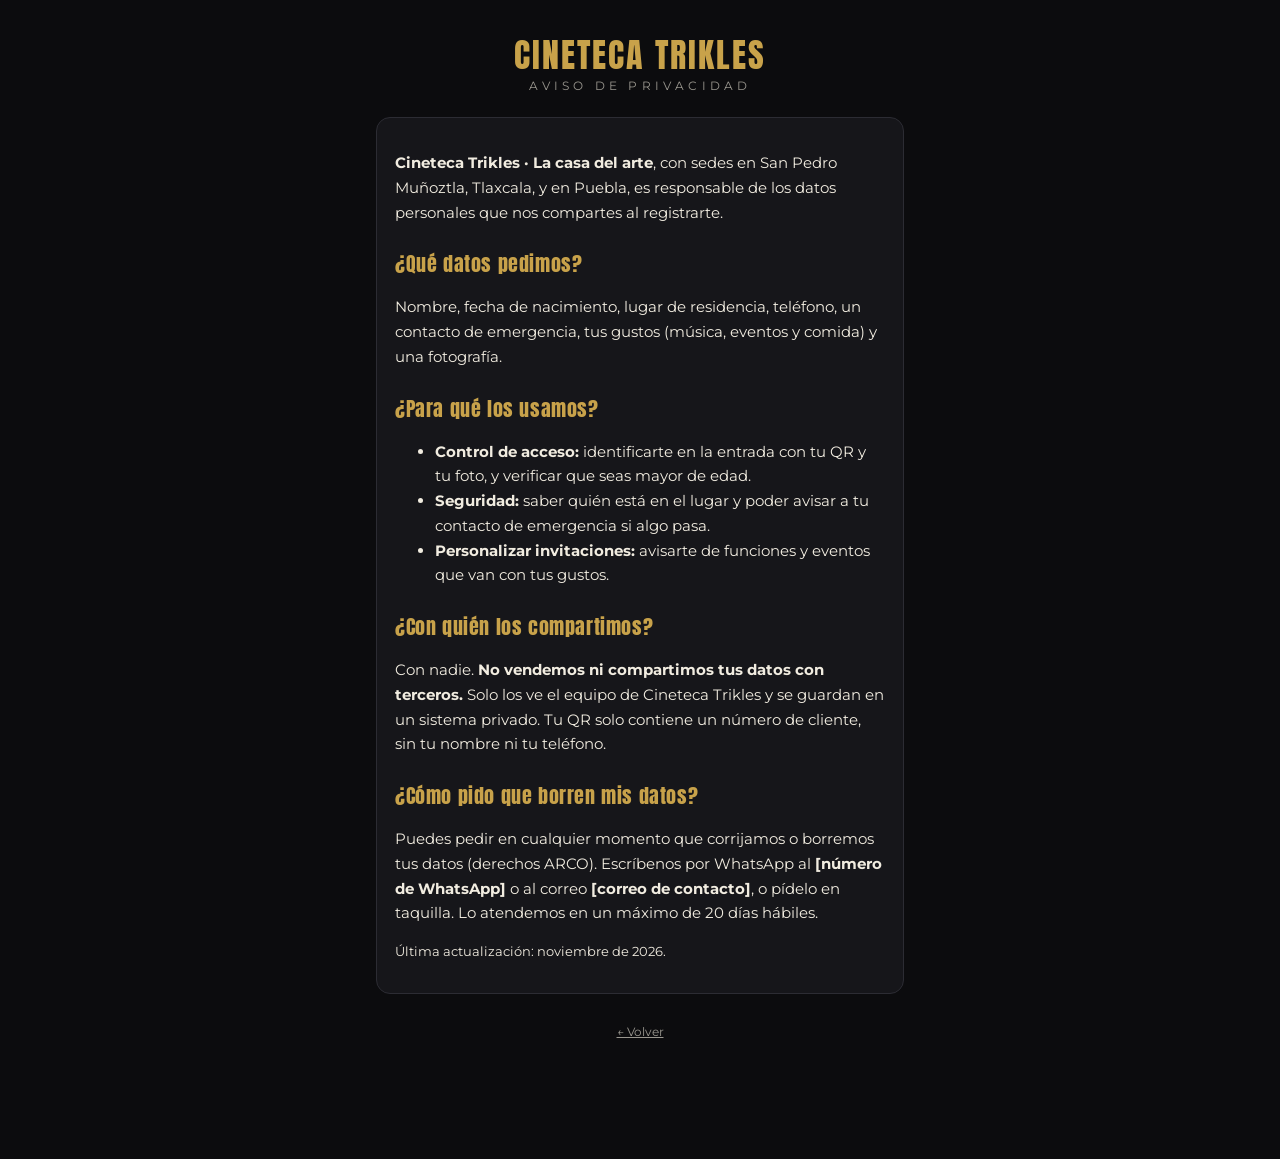
<file: aviso-privacidad.html>
<!doctype html>
<html lang="es">
<head>
<meta charset="utf-8">
<meta name="viewport" content="width=device-width,initial-scale=1">
<meta name="theme-color" content="#0c0c0e">
<title>Aviso de privacidad · Cineteca Trikles</title>
<link href="https://fonts.googleapis.com/css2?family=Anton&family=Montserrat:wght@400;600&display=swap" rel="stylesheet">
<link rel="stylesheet" href="estilos.css">
<style>
.texto{line-height:1.65;font-size:15px}
.texto h2{font-family:'Anton',sans-serif;color:var(--oro);font-size:20px;margin:22px 0 6px;letter-spacing:.03em}
.texto p,.texto li{color:var(--hueso)}
</style>
</head>
<body>
<main class="wrap">
  <div class="brand"><div class="t1">CINETECA TRIKLES</div><div class="t2">Aviso de privacidad</div></div>
  <div class="card texto">
<!-- =====================================================================
     ✏️  TEXTO EDITABLE: cambia libremente lo que está entre esta línea y la
     marca "FIN DEL TEXTO EDITABLE". Para separar párrafos usa <p> … </p>,
     para títulos <h2> … </h2>. Pon tus datos reales donde dice [ ... ].
     ===================================================================== -->

<p><b>Cineteca Trikles · La casa del arte</b>, con sedes en San Pedro Muñoztla, Tlaxcala, y en Puebla, es responsable de los datos personales que nos compartes al registrarte.</p>

<h2>¿Qué datos pedimos?</h2>
<p>Nombre, fecha de nacimiento, lugar de residencia, teléfono, un contacto de emergencia, tus gustos (música, eventos y comida) y una fotografía.</p>

<h2>¿Para qué los usamos?</h2>
<ul>
  <li><b>Control de acceso:</b> identificarte en la entrada con tu QR y tu foto, y verificar que seas mayor de edad.</li>
  <li><b>Seguridad:</b> saber quién está en el lugar y poder avisar a tu contacto de emergencia si algo pasa.</li>
  <li><b>Personalizar invitaciones:</b> avisarte de funciones y eventos que van con tus gustos.</li>
</ul>

<h2>¿Con quién los compartimos?</h2>
<p>Con nadie. <b>No vendemos ni compartimos tus datos con terceros.</b> Solo los ve el equipo de Cineteca Trikles y se guardan en un sistema privado. Tu QR solo contiene un número de cliente, sin tu nombre ni tu teléfono.</p>

<h2>¿Cómo pido que borren mis datos?</h2>
<p>Puedes pedir en cualquier momento que corrijamos o borremos tus datos (derechos ARCO). Escríbenos por WhatsApp al <b>[número de WhatsApp]</b> o al correo <b>[correo de contacto]</b>, o pídelo en taquilla. Lo atendemos en un máximo de 20 días hábiles.</p>

<p class="muted">Última actualización: noviembre de 2026.</p>

<!-- ======================= FIN DEL TEXTO EDITABLE ======================= -->
  </div>
  <div class="foot"><a href="index.html">← Volver</a></div>
</main>
</body>
</html>
</file>
<file: estilos.css>
:root{
  --negro:#0c0c0e; --negro2:#16161a; --negro3:#202026; --linea:#2c2c33;
  --oro:#c8a24a; --oro2:#e6c877; --hueso:#f1ece0; --gris:#9a978f;
  --verde:#1fa35a; --rojo:#d7263d; --ambar:#f5a524;
  --r:14px;
}
*{box-sizing:border-box}
html,body{margin:0;background:var(--negro);color:var(--hueso);font-family:'Montserrat',system-ui,sans-serif;-webkit-tap-highlight-color:transparent}
body{min-height:100vh}
a{color:var(--oro)}
h1,h2,h3,.display{font-family:'Anton',Impact,sans-serif;font-weight:400;letter-spacing:.02em;margin:0}
.wrap{max-width:560px;margin:0 auto;padding:16px 16px 110px}
.brand{text-align:center;padding:22px 0 10px}
.brand .t1{font-family:'Anton',sans-serif;font-size:34px;color:var(--oro);letter-spacing:.06em;line-height:1}
.brand .t2{font-size:12px;letter-spacing:.35em;text-transform:uppercase;color:var(--gris);margin-top:6px}
.card{background:var(--negro2);border:1px solid var(--linea);border-radius:var(--r);padding:18px;margin:14px 0}
label{display:block;font-size:12px;letter-spacing:.08em;text-transform:uppercase;color:var(--gris);margin:14px 0 6px}
input,select,textarea{width:100%;background:var(--negro3);border:1px solid var(--linea);color:var(--hueso);border-radius:10px;padding:13px 12px;font:16px 'Montserrat',sans-serif;outline:none}
input:focus,select:focus,textarea:focus{border-color:var(--oro)}
textarea{min-height:70px;resize:vertical}
.fila{display:grid;grid-template-columns:1fr 1fr;gap:10px}
@media(max-width:420px){.fila{grid-template-columns:1fr}}
.btn{display:inline-flex;align-items:center;justify-content:center;gap:8px;width:100%;border:0;border-radius:12px;padding:15px 16px;font:700 15px 'Montserrat',sans-serif;letter-spacing:.04em;cursor:pointer;background:var(--oro);color:#111;margin-top:12px;text-decoration:none}
.btn:active{transform:scale(.98)}
.btn.sec{background:transparent;color:var(--oro);border:1px solid var(--oro)}
.btn.verde{background:var(--verde);color:#fff}
.btn.rojo{background:var(--rojo);color:#fff}
.btn.wa{background:#25d366;color:#08311a}
.btn[disabled]{opacity:.5;pointer-events:none}
.btns{display:grid;grid-template-columns:1fr 1fr;gap:10px}
.muted{color:var(--gris);font-size:13px}
.err{color:#ff8a95;font-size:14px;margin-top:10px;min-height:1em}
.check{display:flex;gap:10px;align-items:flex-start;margin-top:16px;font-size:14px;line-height:1.4}
.check input{width:22px;height:22px;flex:none;margin-top:1px;accent-color:var(--oro)}
.hide{display:none!important}
.sec-t{font-family:'Anton',sans-serif;font-size:22px;color:var(--oro);letter-spacing:.04em;margin:6px 0 2px}
/* credencial (imagen generada) */
.cred-img{width:100%;max-width:380px;display:block;margin:0 auto;border-radius:18px;box-shadow:0 10px 40px #0008}
/* cargando */
#loader{position:fixed;inset:0;background:#0009;display:none;align-items:center;justify-content:center;z-index:999}
#loader.on{display:flex}
#loader div{width:46px;height:46px;border:4px solid var(--linea);border-top-color:var(--oro);border-radius:50%;animation:g 1s linear infinite}
@keyframes g{to{transform:rotate(360deg)}}
.toast{position:fixed;left:50%;bottom:90px;transform:translateX(-50%);background:var(--hueso);color:#111;padding:12px 18px;border-radius:30px;font-weight:600;font-size:14px;z-index:1000;box-shadow:0 6px 20px #0008;max-width:90vw;text-align:center}
.foot{text-align:center;font-size:12px;color:var(--gris);margin:30px 0 10px}
.foot a{color:var(--gris)}
</file>
